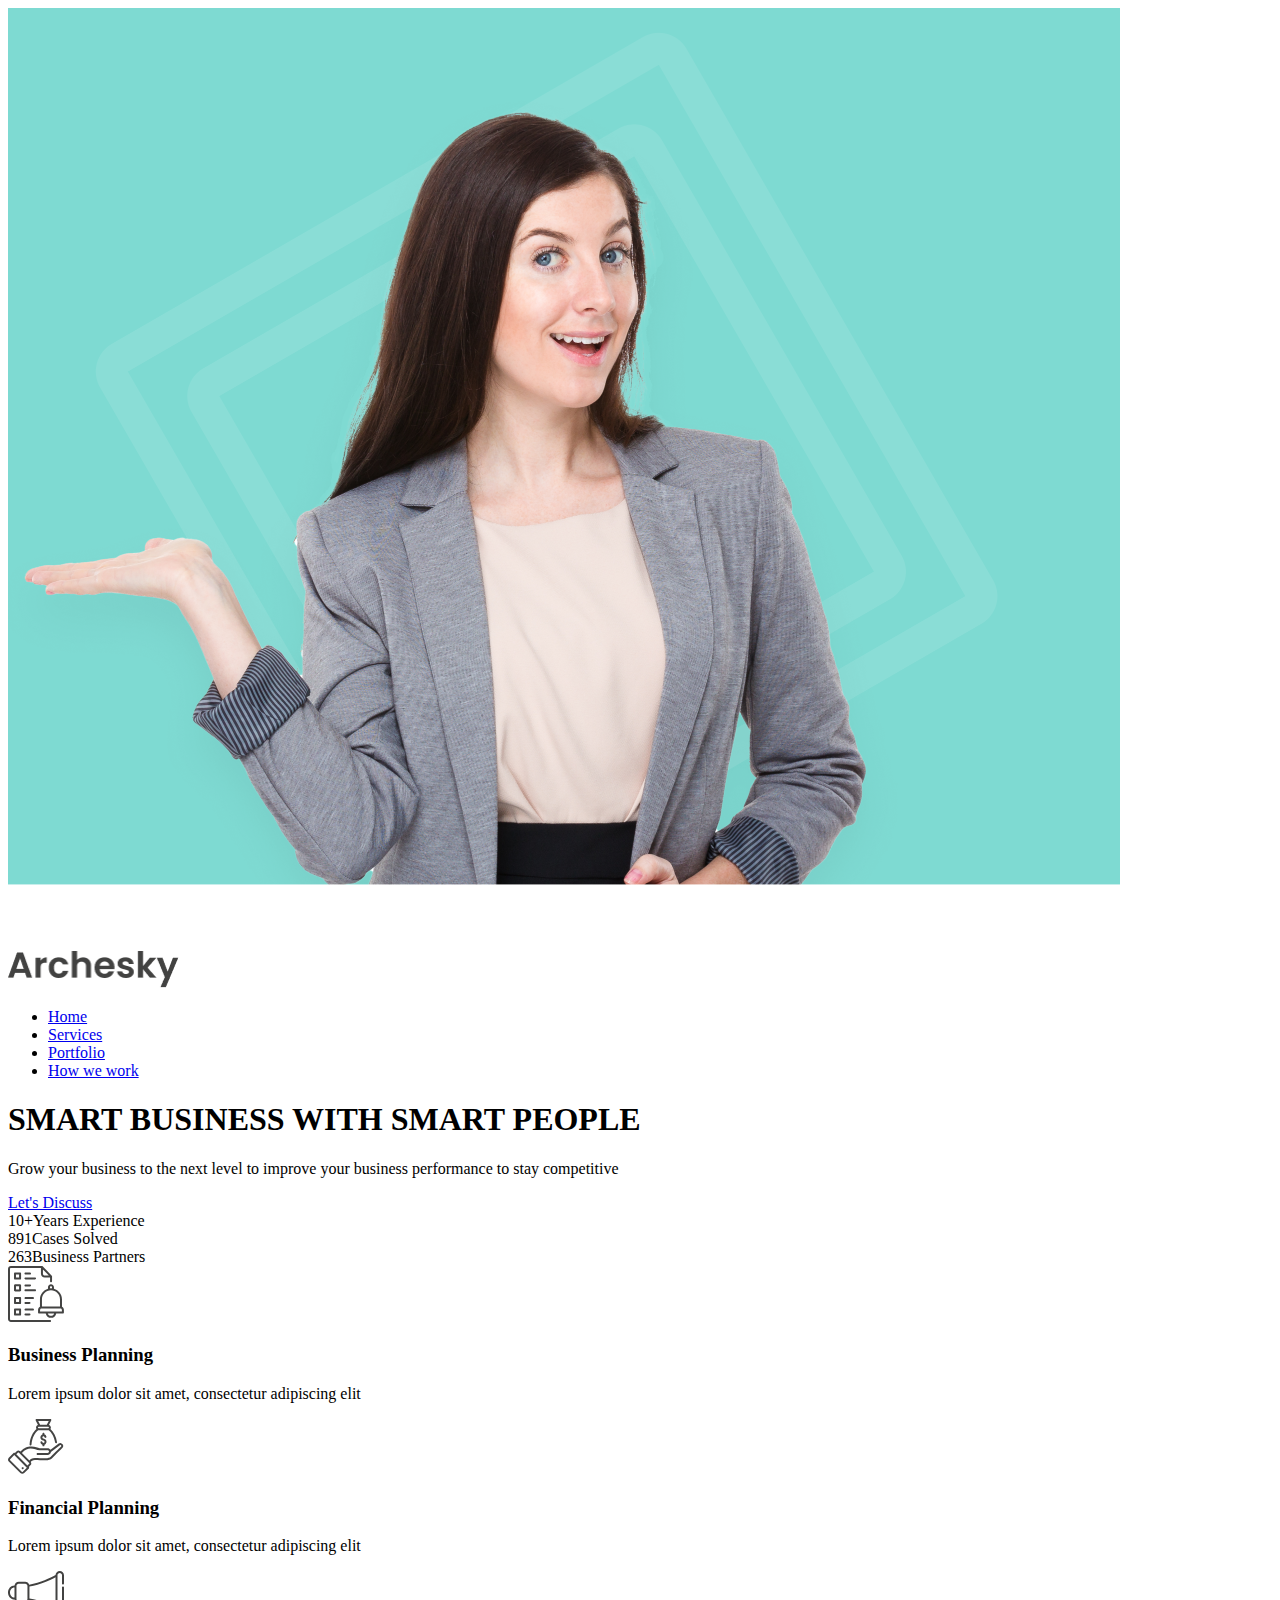
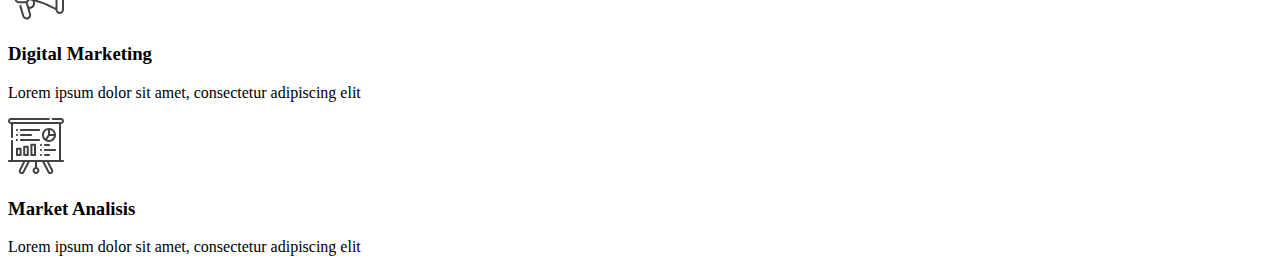
<file: index.html>
<!doctype html>
<html lang="es">
  <head>
    <meta charset="UTF-8" />
    <meta name="viewport" content="width=device-width, initial-scale=1.0" />
    <title>CSS Proyectos 02: Header Business Agency</title>

    <link rel="preconnect" href="https://fonts.googleapis.com">
    <link rel="preconnect" href="https://fonts.gstatic.com" crossorigin>
    <link href="https://fonts.googleapis.com/css2?family=Poppins:wght@400;700&family=Bebas+Neue&display=swap" rel="stylesheet">

  </head>
  <body>
    <header>
      <img class="woman" src="img/woman.png" alt="woman" width="1112">
      <img class="logo" src="img/archesky.png" alt="Archesky-logo" width="171">
      <nav>
        <ul>
          <li><a href="#">Home</a></li>
          <li><a href="#">Services</a></li>
          <li><a href="#">Portfolio</a></li>
          <li><a href="#">How we work</a></li>
        </ul>
      </nav>

    </header>

    <main>
      <section>
        <h1><span>SMART</span> BUSINESS WITH <span>SMART</span> PEOPLE</h1>
        <p>Grow your business to the next level to improve your business performance to stay competitive</p>
        <a href="#" class="btn">Let's Discuss</a>
      </section>

      <div class="stats">
        <div>10+<span>Years Experience</span></div>
        <div>891<span>Cases Solved</span></div>
        <div>263<span>Business Partners</span></div>
      </div>

      <section class="articles">
        <article>
          <img src="img/business-planning.svg" alt="business-planning" width="56">
          <h3>Business Planning</h3>
          <p>Lorem ipsum dolor sit amet, consectetur adipiscing elit</p>
        </article>

        <article>
          <img src="img/financial-planning.svg" alt="financial-planning" width="56">
          <h3>Financial Planning</h3>
          <p>Lorem ipsum dolor sit amet, consectetur adipiscing elit</p>
        </article>

        <article>
          <img src="img/digital-marketing.svg" alt="digital-marketing" width="56">
          <h3>Digital Marketing</h3>
          <p>Lorem ipsum dolor sit amet, consectetur adipiscing elit</p>
        </article>

        <article>
          <img src="img/market-analisis.svg" alt="market-analisis" width="56">
          <h3>Market Analisis</h3>
          <p>Lorem ipsum dolor sit amet, consectetur adipiscing elit</p>
        </article>
      </section>
    </main>

    <script type="module" src="/src/main.js"></script>
  </body>
</html>
</file>
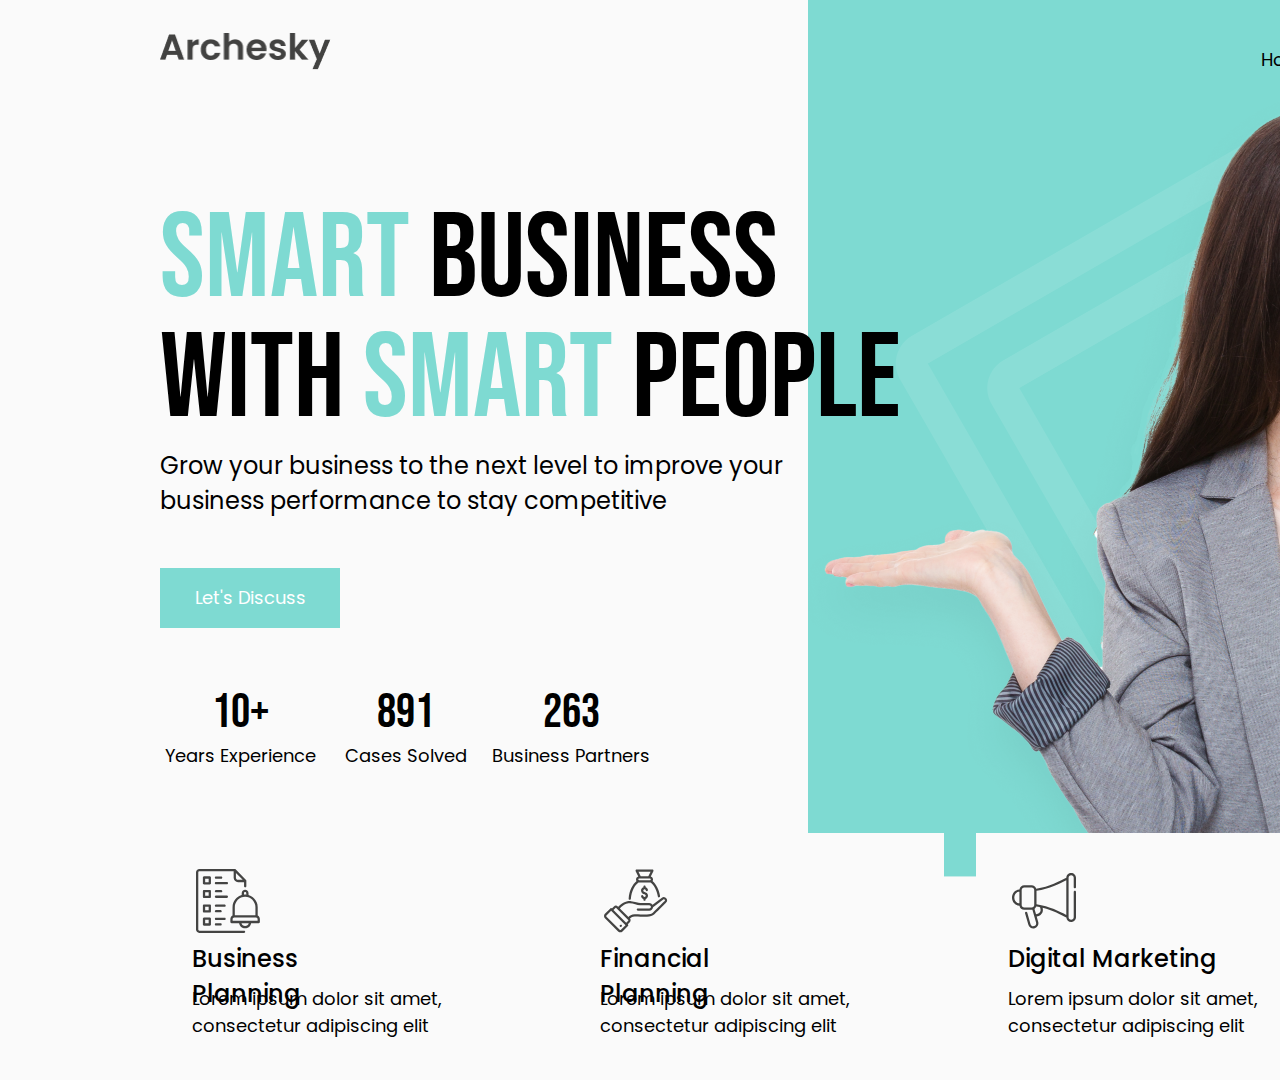
<file: docs/index.html>
<!doctype html>
<html lang="es">
  <head>
    <meta charset="UTF-8" />
    <meta name="viewport" content="width=device-width, initial-scale=1.0" />
    <title>CSS Proyectos 02: Header Business Agency</title>

    <link rel="preconnect" href="https://fonts.googleapis.com">
    <link rel="preconnect" href="https://fonts.gstatic.com" crossorigin>
    <link href="https://fonts.googleapis.com/css2?family=Poppins:wght@400;700&family=Bebas+Neue&display=swap" rel="stylesheet">

    <script type="module" crossorigin src="./assets/index-DChCtzDu.js"></script>
    <link rel="stylesheet" crossorigin href="./assets/index-ChkPz0Sl.css">
  </head>
  <body>
    <header>
      <img class="woman" src="./assets/woman-D7uapqtR.png" alt="woman" width="1112">
      <img class="logo" src="[data-uri]" alt="Archesky-logo" width="171">
      <nav>
        <ul>
          <li><a href="#">Home</a></li>
          <li><a href="#">Services</a></li>
          <li><a href="#">Portfolio</a></li>
          <li><a href="#">How we work</a></li>
        </ul>
      </nav>

    </header>

    <main>
      <section>
        <h1><span>SMART</span> BUSINESS WITH <span>SMART</span> PEOPLE</h1>
        <p>Grow your business to the next level to improve your business performance to stay competitive</p>
        <a href="#" class="btn">Let's Discuss</a>
      </section>

      <div class="stats">
        <div>10+<span>Years Experience</span></div>
        <div>891<span>Cases Solved</span></div>
        <div>263<span>Business Partners</span></div>
      </div>

      <section class="articles">
        <article>
          <img src="./assets/business-planning-DWpgu4-a.svg" alt="business-planning" width="56">
          <h3>Business Planning</h3>
          <p>Lorem ipsum dolor sit amet, consectetur adipiscing elit</p>
        </article>

        <article>
          <img src="./assets/financial-planning-DWxdQOs2.svg" alt="financial-planning" width="56">
          <h3>Financial Planning</h3>
          <p>Lorem ipsum dolor sit amet, consectetur adipiscing elit</p>
        </article>

        <article>
          <img src="data:image/svg+xml,%3csvg%20width='56'%20height='49'%20viewBox='0%200%2056%2049'%20fill='none'%20xmlns='http://www.w3.org/2000/svg'%3e%3cpath%20d='M51.7569%200C49.4799%200%2047.621%201.81727%2047.5283%204.07235C42.0596%206.80208%2032.6384%2011.9893%2021.2035%2013.6721C20.6351%2011.9977%2019.0624%2010.7776%2017.2015%2010.7776H10.7268C8.59054%2010.7776%206.82653%2012.3811%206.54115%2014.4417C2.76767%2014.453%203.7796e-06%2017.6822%200%2021.5043C3.7796e-06%2025.3319%202.75344%2028.5589%206.54115%2028.5611C6.82738%2030.6216%208.59121%2032.2291%2010.7268%2032.2291H17.2015C17.4222%2032.2291%2017.6385%2032.2076%2017.85%2032.1745L21.0414%2043.3895C21.4254%2044.7382%2020.6696%2046.0954%2019.3207%2046.4794C17.9721%2046.8634%2016.6148%2046.1075%2016.2308%2044.7587L13.3342%2034.5807C13.1828%2034.0504%2012.6305%2033.7428%2012.0998%2033.8932C11.5677%2034.0438%2011.2588%2034.5977%2011.4104%2035.1296L14.3089%2045.3056C14.9868%2047.6865%2017.4864%2049.0793%2019.8676%2048.4013C22.2485%2047.7235%2023.6413%2045.2238%2022.9633%2042.8426L21.6079%2038.0789C23.0249%2037.7797%2024.1422%2037.299%2024.981%2036.6511C26.0349%2035.8371%2026.6303%2034.7721%2026.8755%2033.7253C27.1537%2032.5376%2027.0265%2031.4109%2026.7954%2030.4557C35.7029%2032.6986%2042.9953%2036.6674%2047.5419%2038.9363C47.699%2041.1314%2049.5234%2042.8817%2051.7569%2042.8817C54.0926%2042.8817%2056.0011%2040.9732%2056.0011%2038.6375V16.4398C55.9991%2015.8905%2055.5542%2015.4458%2055.005%2015.4437C54.4519%2015.4407%2054.0013%2015.8867%2053.9991%2016.4398V38.6375C53.9991%2039.8998%2053.0192%2040.8817%2051.7569%2040.8817C50.4946%2040.8817%2049.5127%2039.8998%2049.5127%2038.6375V4.24424C49.5127%202.98193%2050.4946%201.99224%2051.7569%201.99224C53.0192%201.99224%2053.9991%202.98193%2053.9991%204.24424V12.4378C53.9961%2012.9946%2054.4481%2013.4469%2055.005%2013.4436C55.5581%2013.4416%2056.0043%2012.9908%2056.0011%2012.4378V4.24424C56.0011%201.90851%2054.0926%207.20902e-06%2051.7569%207.20902e-06L51.7569%200ZM47.5088%206.28332V36.7175C42.0315%2033.9485%2032.8814%2029.0759%2021.4457%2027.3951V15.6058C32.8814%2013.925%2042.0315%209.05233%2047.5088%206.28332ZM10.7268%2012.7717H17.2015C18.4476%2012.7717%2019.4211%2013.7367%2019.4418%2014.9769V28.024C19.4214%2029.2642%2018.4476%2030.2291%2017.2015%2030.2291H10.7268C9.46731%2030.2291%208.48259%2029.2444%208.48259%2027.9849V15.0159C8.48259%2013.7565%209.46731%2012.7717%2010.7268%2012.7717ZM6.48255%2016.43V26.5591C3.90738%2026.5338%202.00004%2024.3534%202.00004%2021.5043C2.00004%2018.6414%203.89499%2016.4345%206.48255%2016.43ZM21.1977%2029.3482C22.3211%2029.5136%2023.4302%2029.7047%2024.5161%2029.9342C24.8427%2030.8164%2025.1974%2032.1193%2024.9282%2033.2682C24.7716%2033.9366%2024.4517%2034.5315%2023.7583%2035.0671C23.1978%2035.5%2022.2632%2035.8561%2021.0473%2036.1062C20.5983%2034.5355%2020.1508%2032.9644%2019.7035%2031.3932C20.3872%2030.8826%2020.9142%2030.1715%2021.1977%2029.3482Z'%20fill='%23424241'/%3e%3c/svg%3e" alt="digital-marketing" width="56">
          <h3>Digital Marketing</h3>
          <p>Lorem ipsum dolor sit amet, consectetur adipiscing elit</p>
        </article>

        <article>
          <img src="./assets/market-analisis-CW7iFIFB.svg" alt="market-analisis" width="56">
          <h3>Market Analisis</h3>
          <p>Lorem ipsum dolor sit amet, consectetur adipiscing elit</p>
        </article>
      </section>
    </main>

  </body>
</html>
</file>
<file: docs/assets/index-ChkPz0Sl.css>
body{background-color:#fafafa;box-sizing:border-box;width:1920px;height:1080px;margin:0}body header{display:flex}body header .woman{position:absolute;top:0;left:808px;width:1112px;height:auto}body header .logo{display:inline-block;margin:33px 160px;border:0px;padding:0}body header nav{display:inline-block;position:absolute;top:46px;left:1261px;width:469px}body header nav ul{display:flex;list-style:none;justify-content:space-between;margin:0;border:0px;padding:0}body header nav ul a{text-decoration:none;font-family:Poppins,sans-serif;font-size:18px;color:#000}main h1{display:block;margin:0;width:784px;height:240px;line-height:120px;position:absolute;top:200px;left:160px;font-size:120px;font-weight:400;font-family:Bebas Neue,sans-serif;color:#000}main h1 span{color:#7edad2}main p{display:block;margin:0;width:719px;height:80px;position:absolute;top:448px;left:160px;font-size:24px;font-weight:400;font-family:Poppins,sans-serif;color:#000}main a{display:block;margin:0;width:180px;height:60px;position:absolute;top:568px;left:160px;font-size:18px;font-weight:400;font-family:Poppins,sans-serif;color:#fff;background-color:#7edad2;text-decoration:none;line-height:60px;text-align:center}main .stats{display:flex;justify-content:space-between;position:absolute;top:684px;left:160px;width:491px;height:85px}main .stats div{display:flex;flex-direction:column;align-items:center;font-size:48px;line-height:58px;font-weight:400;font-family:Bebas Neue,sans-serif;color:#000;width:160px;height:58px}main .stats div span{display:block;font-size:18px;line-height:27px;font-weight:400;font-family:Poppins,sans-serif;color:#000}main .articles{display:flex;justify-content:space-between;position:absolute;top:833px;left:160px;width:1600px;height:234px}main .articles article{background-color:#fafafa;width:376px;display:flex;flex-direction:column}main .articles article img{width:64px;height:64px;margin:36px 0 0 36px}main .articles article h3{margin:8px 0 0 32px;width:219px;height:36px;font-weight:500;font-family:Poppins,sans-serif;font-size:24px}main .articles article p{position:static;margin:8px 0 0 32px;width:300px;height:54px;font-weight:400;font-family:Poppins,sans-serif;font-size:18px}
</file>
